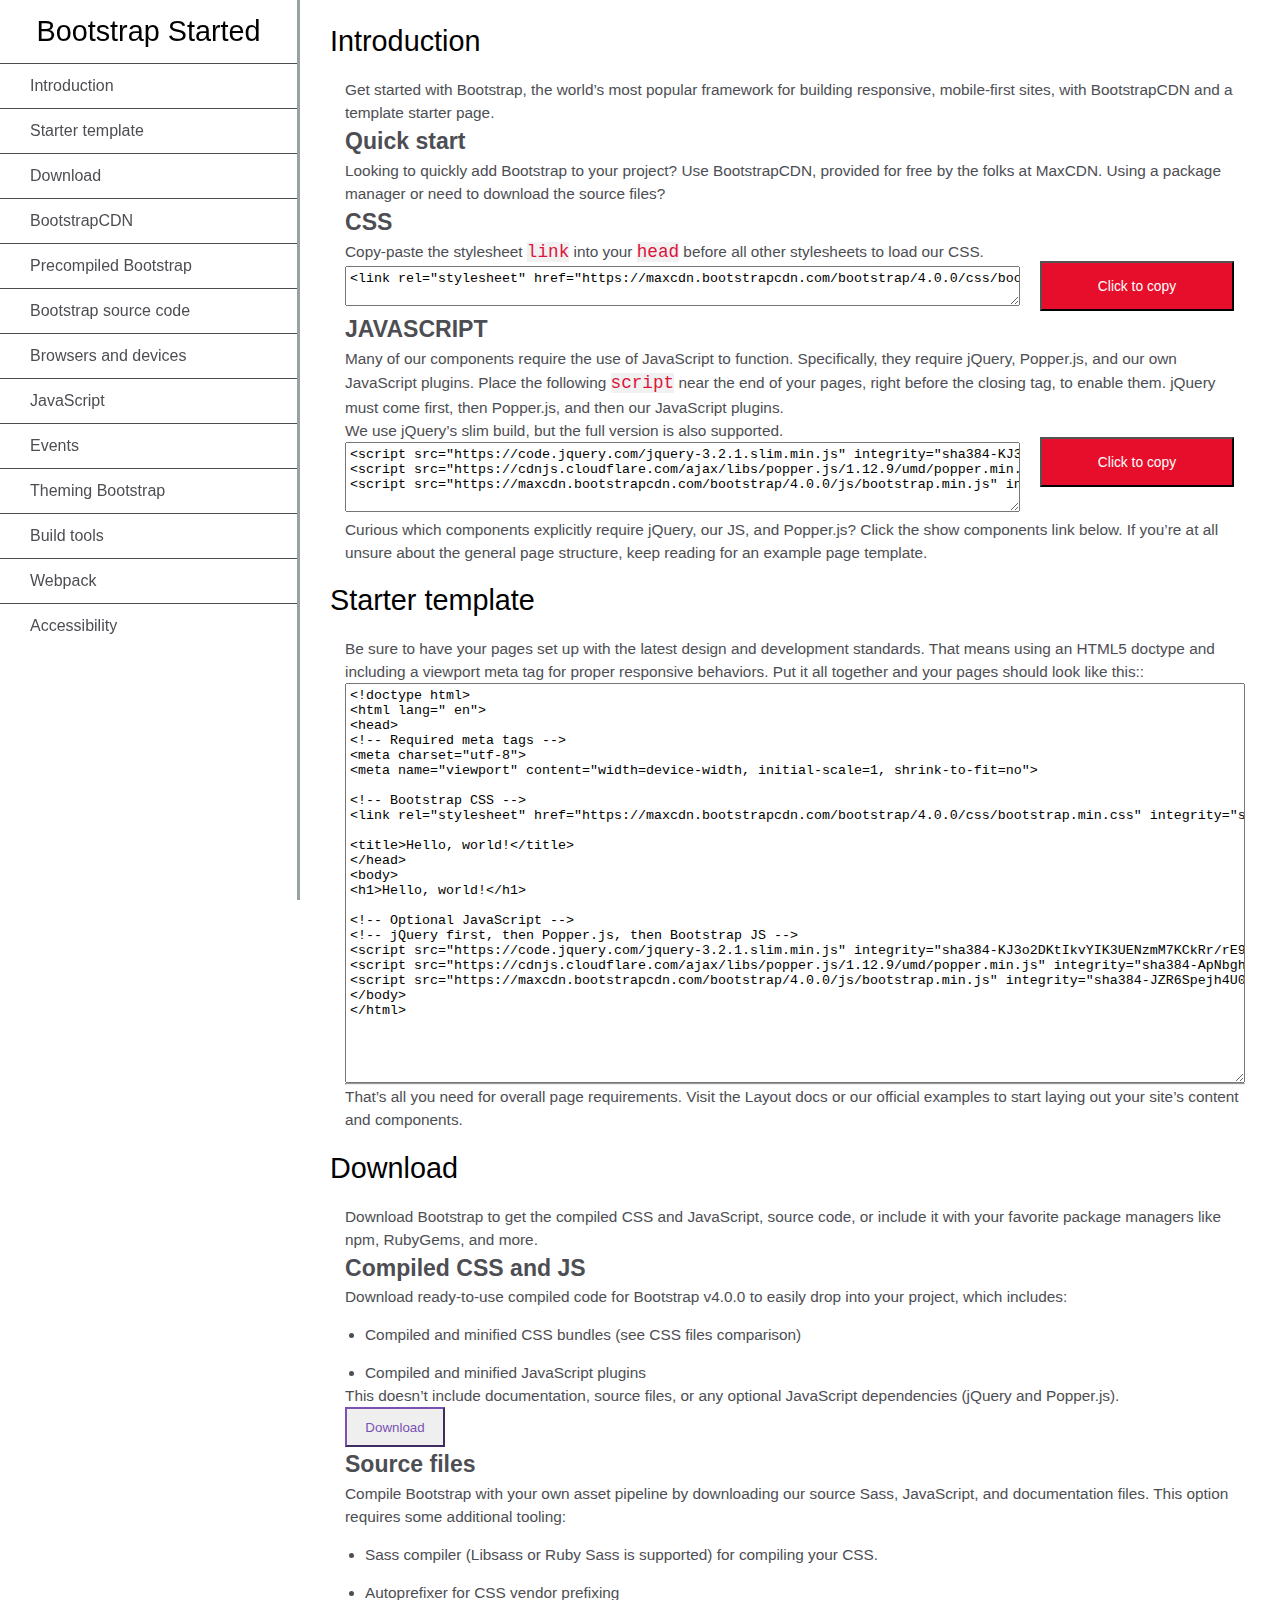
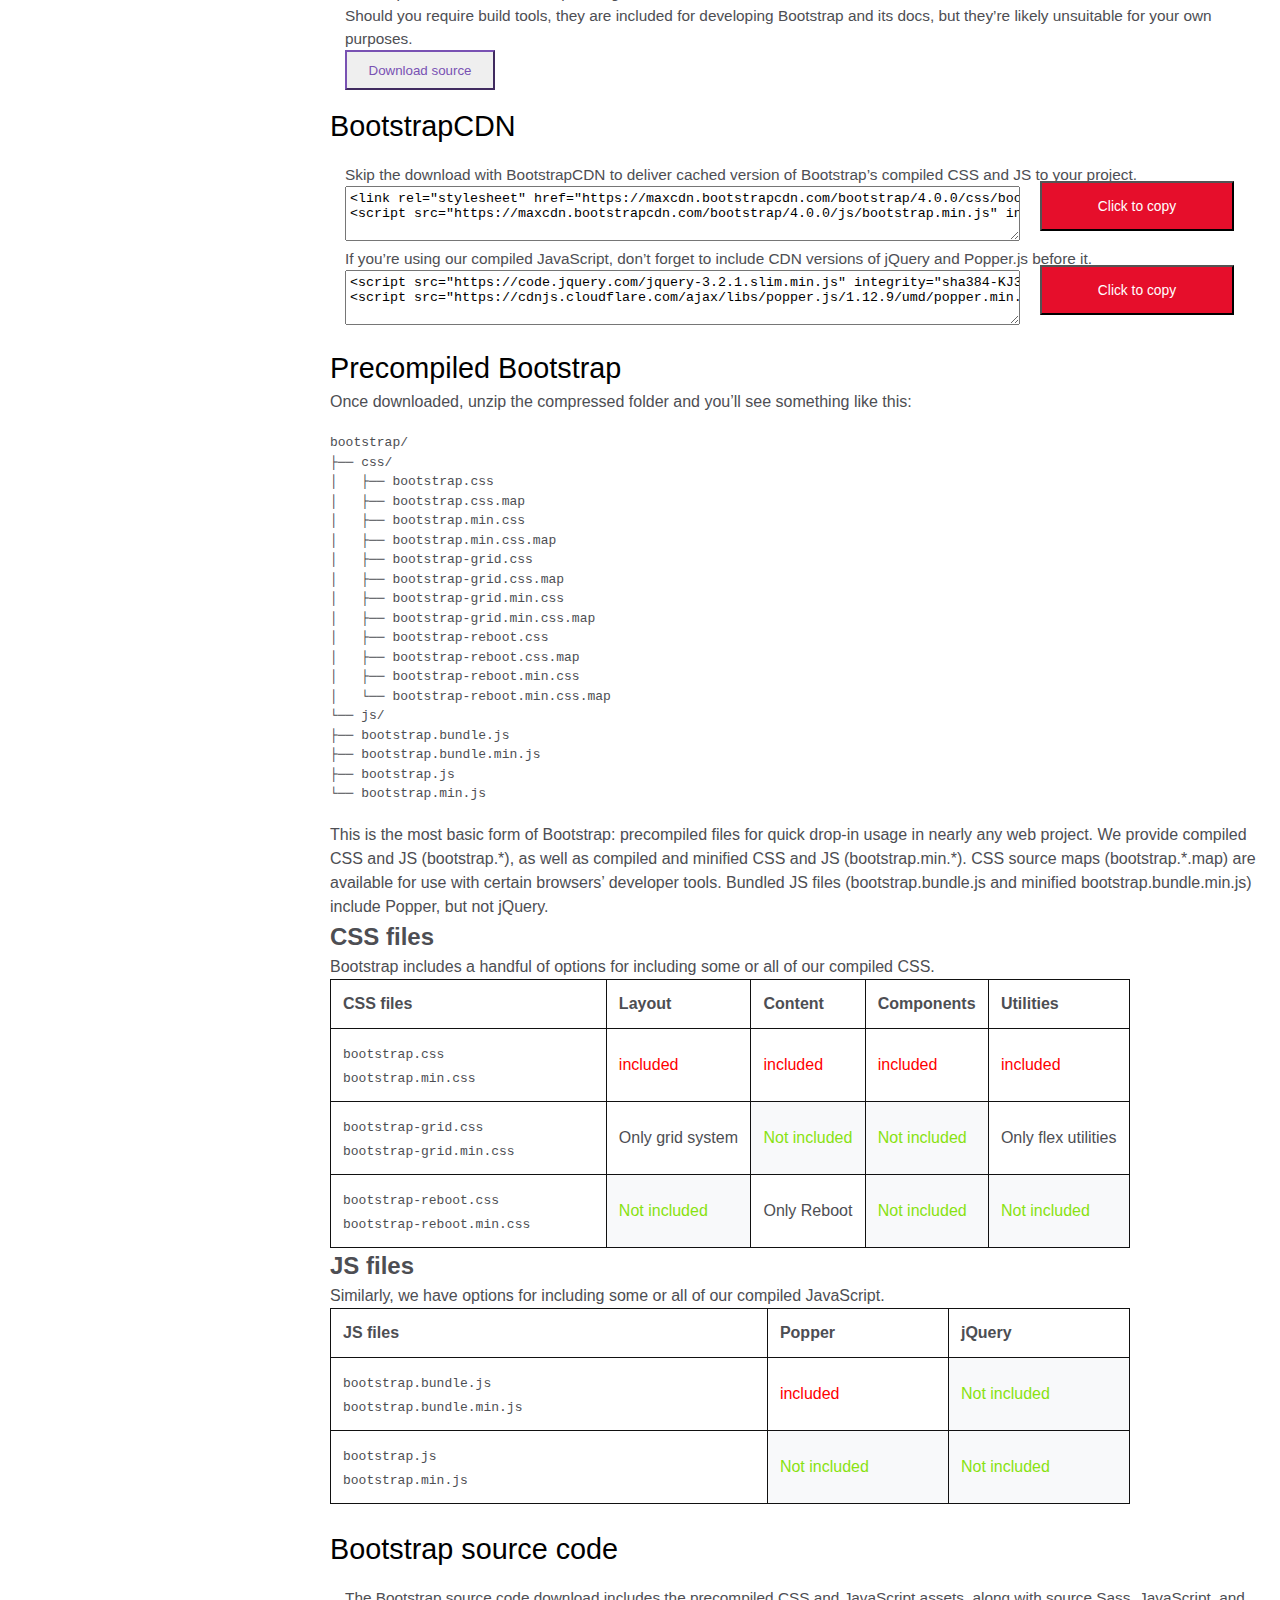
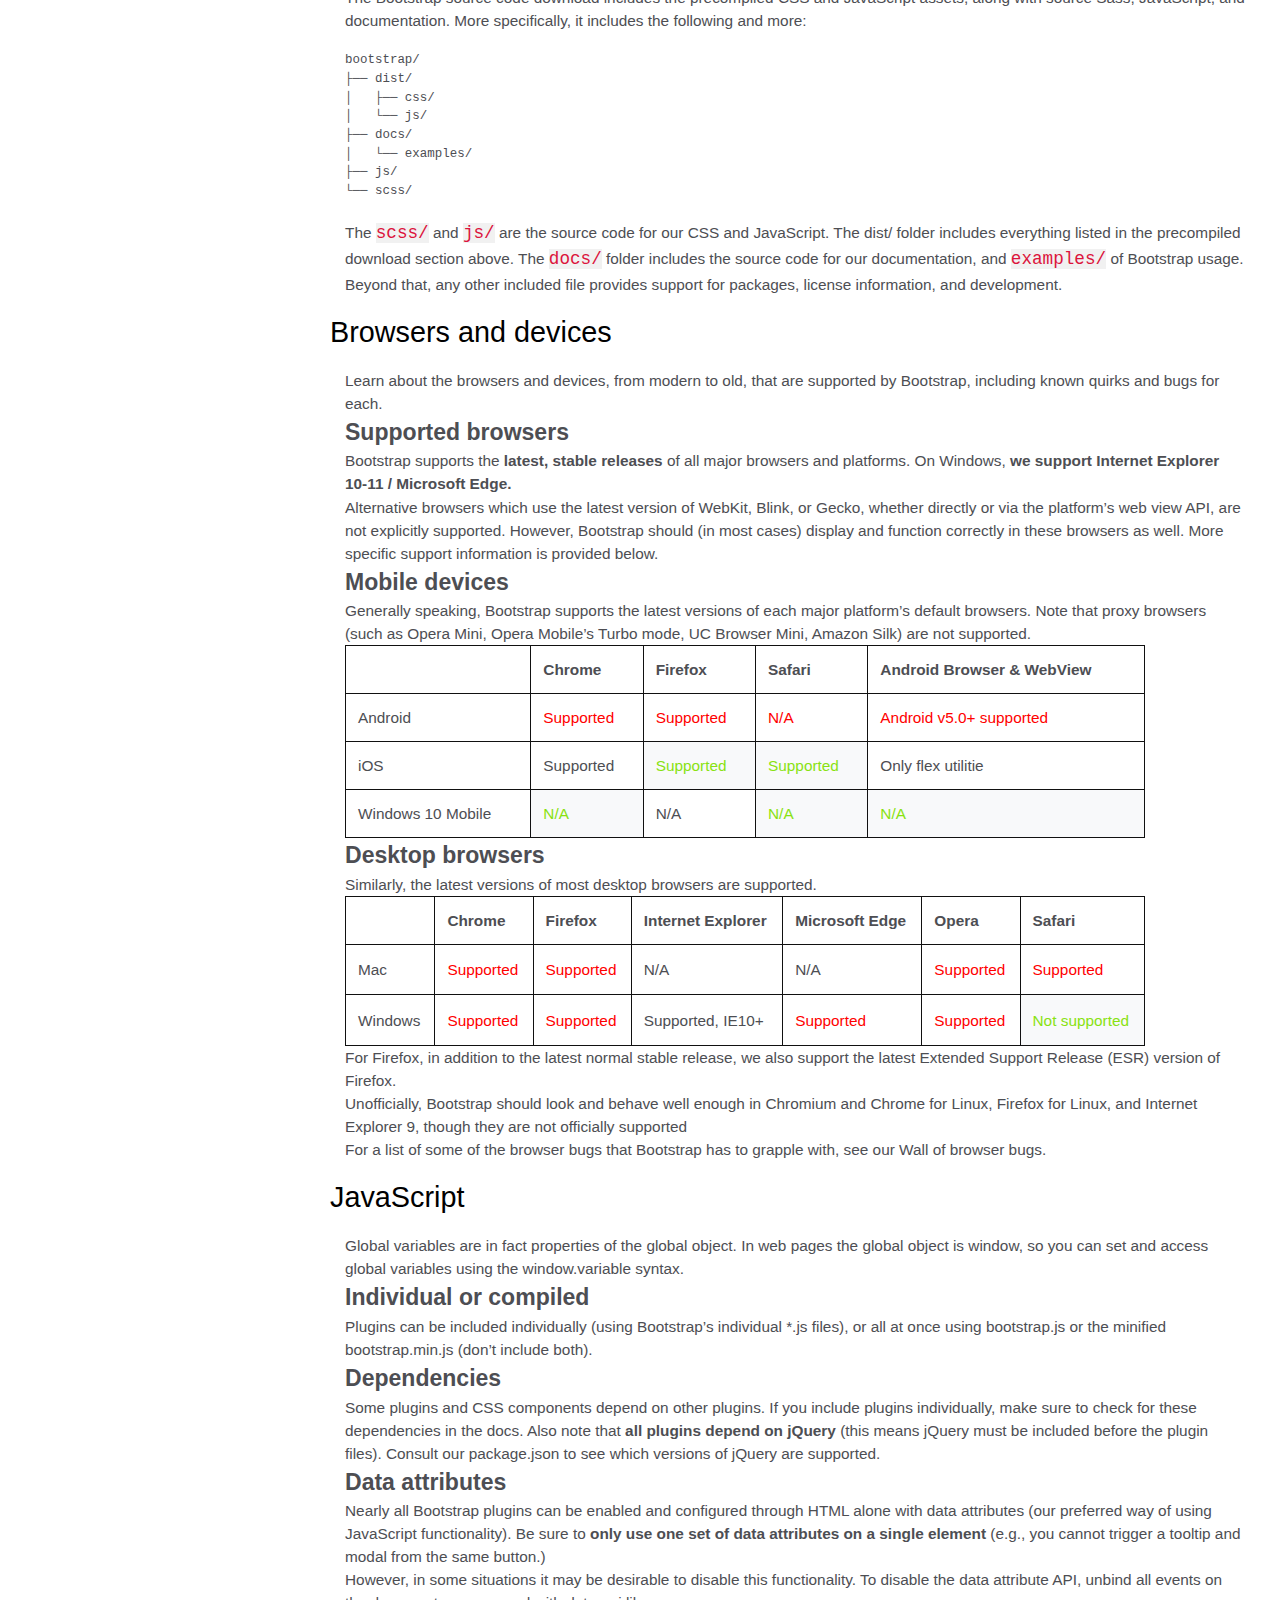
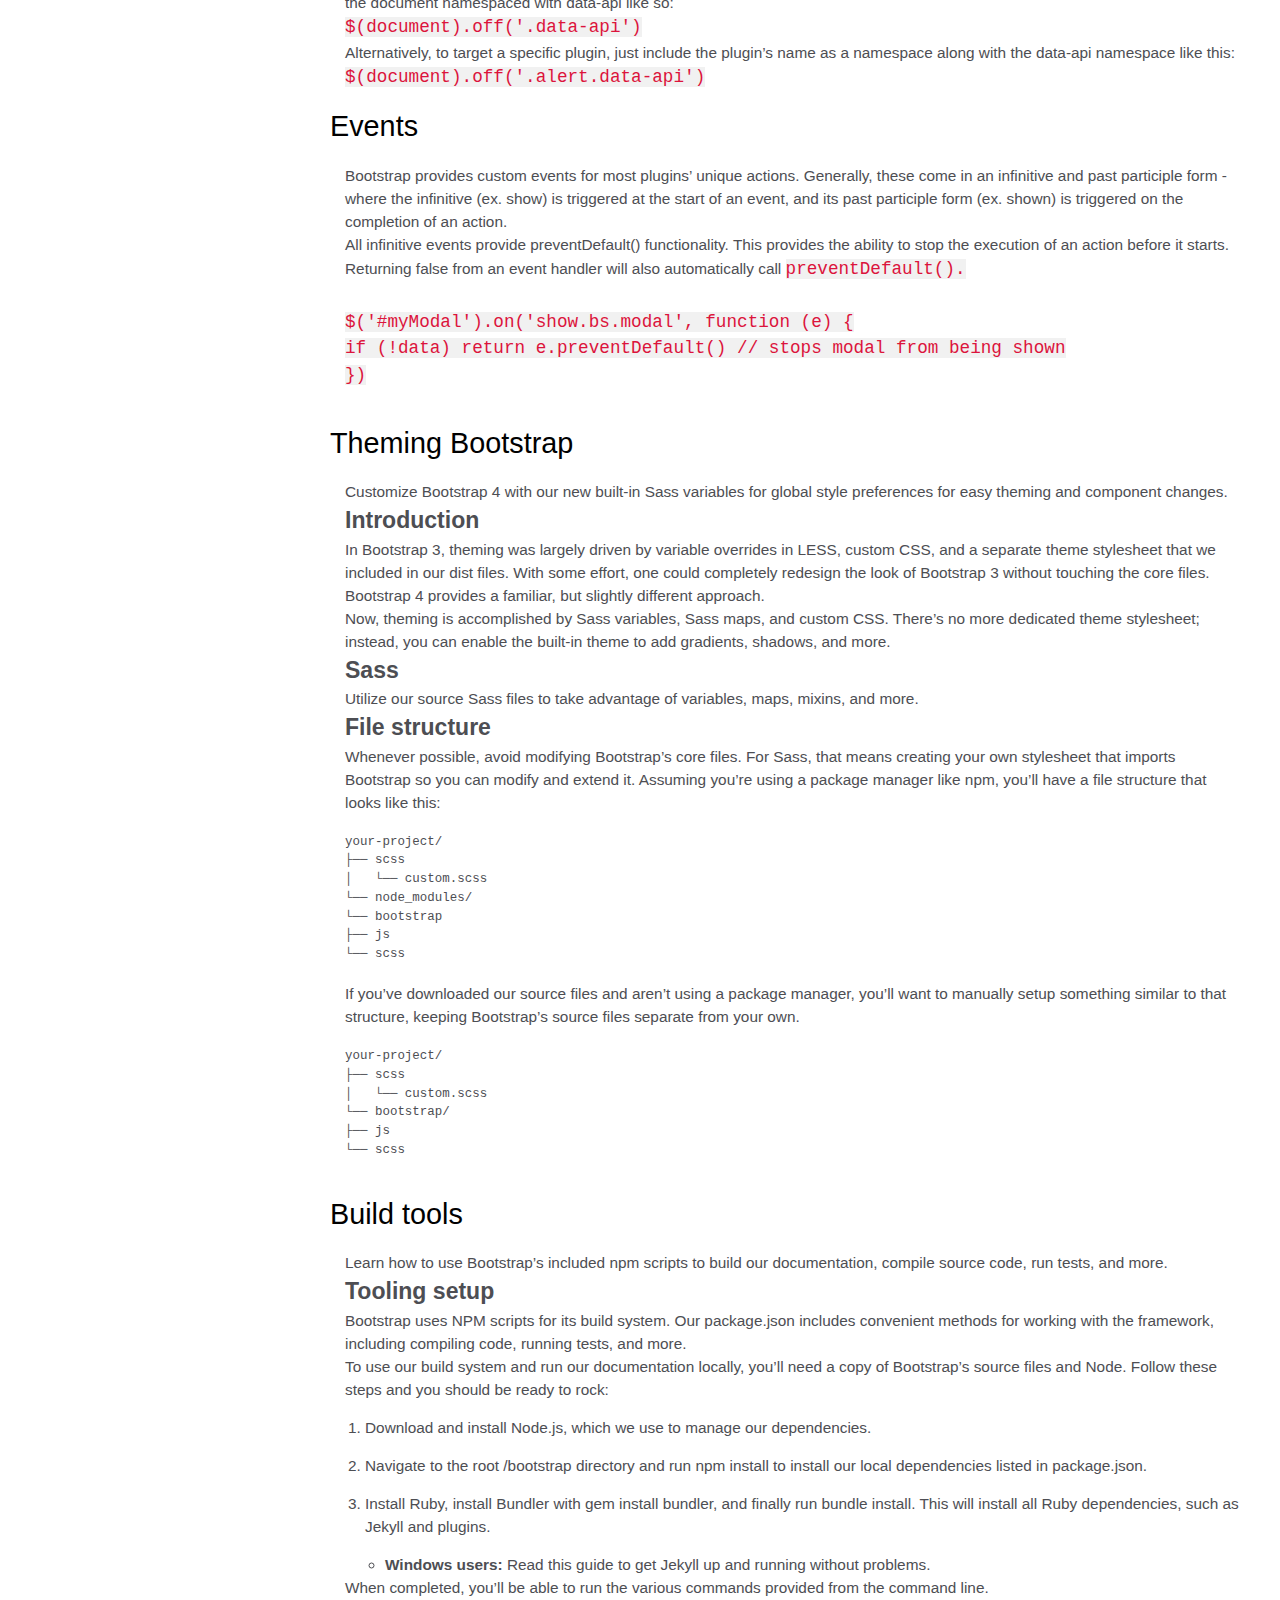
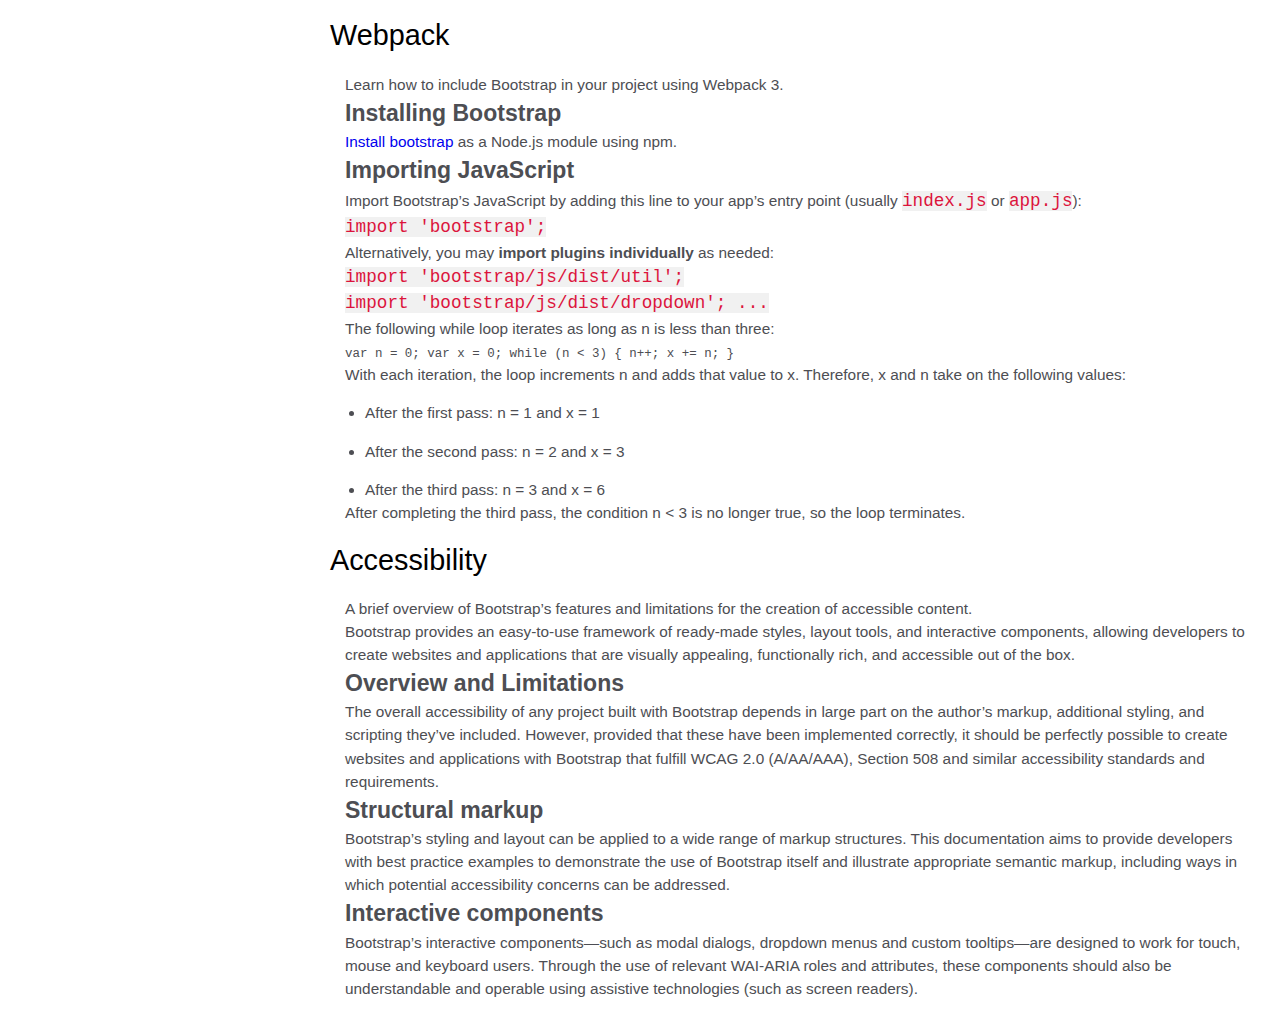
<file: Documentation Page/index.html>
<!DOCTYPE html>
<html lang="en">

<head>
    <meta charset="UTF-8">
    <meta name="viewport" content="width=device-width, initial-scale=1.0">
    <meta name="viewport" content="width=device-width, initial-scale=1.0, maximum-scale=1.0, user-scalable=no" />
    <title>Document</title>
    <link rel="stylesheet" href="style.css">
    <script src="index.js"></script>
</head>

<body>

    <nav id="navbar">
        <header>Bootstrap Started</header>
        <ul>
            <li><a class="nav-link" href="#Introduction">Introduction</a></li>
            <li><a class="nav-link" href="#Starter_template">Starter template</a></li>
            <li><a class="nav-link" href="#download">Download</a></li>
            <li><a class="nav-link" href="#BootstrapCDN">BootstrapCDN</a></li>
            <li><a class="nav-link" href="#Precompiled_Bootstrap">Precompiled Bootstrap</a></li>
            <li><a class="nav-link" href="#Bootstrap_source_code">Bootstrap source code</a></li>
            <li><a class="nav-link" href="#Browsers_and_devices">Browsers and devices</a></li>
            <li><a class="nav-link" href="#JavaScript">JavaScript</a></li>
            <li><a class="nav-link" href="#Events">Events</a></li>
            <li><a class="nav-link" href="#Theming_Bootstrap">Theming Bootstrap</a></li>
            <li><a class="nav-link" href="#Build_tools">Build tools </a></li>
            <li><a class="nav-link" href="#Webpack">Webpack</a></li>
            <li><a class="nav-link" href="#Accessibility">Accessibility</a></li>
        </ul>
    </nav>

    <main id="main-doc">

        <section class="main-section" id="Introduction">
            <header>Introduction</header>
            <article>
                <p>
                    Get started with Bootstrap, the world’s most popular framework for building responsive, mobile-first
                    sites, with BootstrapCDN and a template starter page.
                </p>
                <h2>Quick start</h2>
                <p>
                    Looking to quickly add Bootstrap to your project? Use BootstrapCDN, provided for free by the folks
                    at MaxCDN. Using a package manager or need to download the source files?
                </p>
                <h2>CSS</h2>
                <p>Copy-paste the stylesheet <code class="textcode">link</code> into your <code
                        class="textcode">head</code> before all other stylesheets to load our CSS.
                </p>
                <textarea spellcheck="false" readonly id="select-this0">
<link rel="stylesheet" href="https://maxcdn.bootstrapcdn.com/bootstrap/4.0.0/css/bootstrap.min.css" integrity="sha384-Gn5384xqQ1aoWXA+058RXPxPg6fy4IWvTNh0E263XmFcJlSAwiGgFAW/dAiS6JXm" crossorigin="anonymous"></textarea>
                <button class="button" onclick="myFunction0()">Click to copy</button>

                <h2>JAVASCRIPT</h2>
                <P>
                    Many of our components require the use of JavaScript to function. Specifically,
                    they require jQuery, Popper.js, and our own JavaScript plugins. Place the following <code
                        class="textcode">script</code> near the end of your pages, right before the closing
</body> tag, to enable them. jQuery must come first, then Popper.js, and then our JavaScript plugins.
</P>
<p>We use jQuery’s slim build, but the full version is also supported.</p>
<textarea spellcheck="false" id="select-this2" cols="2" rows="4">
<script src="https://code.jquery.com/jquery-3.2.1.slim.min.js" integrity="sha384-KJ3o2DKtIkvYIK3UENzmM7KCkRr/rE9/Qpg6aAZGJwFDMVNA/GpGFF93hXpG5KkN" crossorigin="anonymous"></script>
<script src="https://cdnjs.cloudflare.com/ajax/libs/popper.js/1.12.9/umd/popper.min.js" integrity="sha384-ApNbgh9B+Y1QKtv3Rn7W3mgPxhU9K/ScQsAP7hUibX39j7fakFPskvXusvfa0b4Q" crossorigin="anonymous"></script>
<script src="https://maxcdn.bootstrapcdn.com/bootstrap/4.0.0/js/bootstrap.min.js" integrity="sha384-JZR6Spejh4U02d8jOt6vLEHfe/JQGiRRSQQxSfFWpi1MquVdAyjUar5+76PVCmYl" crossorigin="anonymous"></script>
</textarea>
<button class="button" onclick="myFunction()">Click to copy</button>
<p>Curious which components explicitly require jQuery, our JS, and Popper.js? Click the show components link below. If
    you’re at all unsure about the general page structure, keep reading for an example page template.</p>
</article>
</section>

<section class="main-section" id="Starter_template">
    <header>Starter template</header>
    <article>
        <p>Be sure to have your pages set up with the latest design and development standards. That means using an HTML5
            doctype and including a viewport meta tag for proper responsive behaviors. Put it all together and your
            pages should look like this::</p>
        <textarea class="startertemplate" spellcheck="false" id="select-this3" cols="2" rows="4"">
<!doctype html>
<html lang=" en">
<head>
<!-- Required meta tags -->
<meta charset="utf-8">
<meta name="viewport" content="width=device-width, initial-scale=1, shrink-to-fit=no">

<!-- Bootstrap CSS -->
<link rel="stylesheet" href="https://maxcdn.bootstrapcdn.com/bootstrap/4.0.0/css/bootstrap.min.css" integrity="sha384-Gn5384xqQ1aoWXA+058RXPxPg6fy4IWvTNh0E263XmFcJlSAwiGgFAW/dAiS6JXm" crossorigin="anonymous">

<title>Hello, world!</title>
</head>
<body>
<h1>Hello, world!</h1>

<!-- Optional JavaScript -->
<!-- jQuery first, then Popper.js, then Bootstrap JS -->
<script src="https://code.jquery.com/jquery-3.2.1.slim.min.js" integrity="sha384-KJ3o2DKtIkvYIK3UENzmM7KCkRr/rE9/Qpg6aAZGJwFDMVNA/GpGFF93hXpG5KkN" crossorigin="anonymous"></script>
<script src="https://cdnjs.cloudflare.com/ajax/libs/popper.js/1.12.9/umd/popper.min.js" integrity="sha384-ApNbgh9B+Y1QKtv3Rn7W3mgPxhU9K/ScQsAP7hUibX39j7fakFPskvXusvfa0b4Q" crossorigin="anonymous"></script>
<script src="https://maxcdn.bootstrapcdn.com/bootstrap/4.0.0/js/bootstrap.min.js" integrity="sha384-JZR6Spejh4U02d8jOt6vLEHfe/JQGiRRSQQxSfFWpi1MquVdAyjUar5+76PVCmYl" crossorigin="anonymous"></script>
</body>
</html>
</textarea>
        <hr>
        <p>That’s all you need for overall page requirements. Visit the Layout docs or our official examples to start
            laying out your site’s content and components.</p>
    </article>
</section>

<section class="main-section" id="download">
    <header>Download</header>
    <article>
        <p>
            Download Bootstrap to get the compiled CSS and JavaScript, source code, or include it with your favorite
            package managers like npm, RubyGems, and more.
        </p>
        <h2>Compiled CSS and JS</h2>
        <p>
            Download ready-to-use compiled code for Bootstrap v4.0.0 to easily drop into your project, which includes:
        </p>
        <ul>
            <li>Compiled and minified CSS bundles (see CSS files comparison)</li>
            <li>Compiled and minified JavaScript plugins</li>
        </ul>
        <p>This doesn’t include documentation, source files, or any optional JavaScript dependencies (jQuery and
            Popper.js).</p>
        <button class="downloadbtn">Download</button>

        <h2>Source files</h2>
        <p>
            Compile Bootstrap with your own asset pipeline by downloading our source Sass, JavaScript, and documentation
            files. This option requires some additional tooling:
        </p>
        <ul>
            <li>Sass compiler (Libsass or Ruby Sass is supported) for compiling your CSS.</li>
            <li>Autoprefixer for CSS vendor prefixing</li>
        </ul>
        <p>Should you require build tools, they are included for developing Bootstrap and its docs, but they’re likely
            unsuitable for your own purposes.</p>
        <button class="downloadbtn" style="width: 150px;">Download source</button>
    </article>
</section>

<section class="main-section" id="BootstrapCDN">
    <header>BootstrapCDN</header>
    <article>
        <p>Skip the download with BootstrapCDN to deliver cached version of Bootstrap’s compiled CSS and JS to your
            project.</p>
        <textarea spellcheck="false" id="select-this4" cols="3" rows="3">
<link rel="stylesheet" href="https://maxcdn.bootstrapcdn.com/bootstrap/4.0.0/css/bootstrap.min.css" integrity="sha384-Gn5384xqQ1aoWXA+058RXPxPg6fy4IWvTNh0E263XmFcJlSAwiGgFAW/dAiS6JXm" crossorigin="anonymous">
<script src="https://maxcdn.bootstrapcdn.com/bootstrap/4.0.0/js/bootstrap.min.js" integrity="sha384-JZR6Spejh4U02d8jOt6vLEHfe/JQGiRRSQQxSfFWpi1MquVdAyjUar5+76PVCmYl" crossorigin="anonymous"></script>      
</textarea>
        <button class="button" onclick="myFunction4()">Click to copy</button>

        <p>If you’re using our compiled JavaScript, don’t forget to include CDN versions of jQuery and Popper.js before
            it.</p>
        <textarea spellcheck="false" id="select-this5" cols="3" rows="3">
<script src="https://code.jquery.com/jquery-3.2.1.slim.min.js" integrity="sha384-KJ3o2DKtIkvYIK3UENzmM7KCkRr/rE9/Qpg6aAZGJwFDMVNA/GpGFF93hXpG5KkN" crossorigin="anonymous"></script>
<script src="https://cdnjs.cloudflare.com/ajax/libs/popper.js/1.12.9/umd/popper.min.js" integrity="sha384-ApNbgh9B+Y1QKtv3Rn7W3mgPxhU9K/ScQsAP7hUibX39j7fakFPskvXusvfa0b4Q" crossorigin="anonymous"></script>
</textarea>
        <button class="button" onclick="myFunction5()">Click to copy</button>
    </article>
</section>

<section class="main-section" id="Precompiled_Bootstrap">
    <header>Precompiled Bootstrap</header>
    <p>Once downloaded, unzip the compressed folder and you’ll see something like this:</p>
    <pre>
<code>
bootstrap/
├── css/
│   ├── bootstrap.css
│   ├── bootstrap.css.map
│   ├── bootstrap.min.css
│   ├── bootstrap.min.css.map
│   ├── bootstrap-grid.css
│   ├── bootstrap-grid.css.map
│   ├── bootstrap-grid.min.css
│   ├── bootstrap-grid.min.css.map
│   ├── bootstrap-reboot.css
│   ├── bootstrap-reboot.css.map
│   ├── bootstrap-reboot.min.css
│   └── bootstrap-reboot.min.css.map
└── js/
├── bootstrap.bundle.js
├── bootstrap.bundle.min.js
├── bootstrap.js
└── bootstrap.min.js
</code>
</pre>
    <p>This is the most basic form of Bootstrap: precompiled files for quick drop-in usage in nearly any web project. We
        provide compiled CSS and JS (bootstrap.*), as well as compiled and minified CSS and JS (bootstrap.min.*). CSS
        source maps (bootstrap.*.map) are available for use with certain browsers’ developer tools. Bundled JS files
        (bootstrap.bundle.js and minified bootstrap.bundle.min.js) include Popper, but not jQuery.</p>

    <h2>CSS files</h2>
    <p>Bootstrap includes a handful of options for including some or all of our compiled CSS.</p>
    <div class="tablediv">
        <table>
            <thead>
                <tr>
                    <th>CSS files</th>
                    <th>Layout</th>
                    <th>Content</th>
                    <th>Components</th>
                    <th>Utilities</th>
                </tr>
            </thead>
            <tbody>
                <tr>
                    <td>
                        <div><code>bootstrap.css</code></div>
                        <div><code>bootstrap.min.css</code></div>
                    </td>
                    <td class="included">included</td>
                    <td class="included">included</td>
                    <td class="included">included</td>
                    <td class="included">included</td>
                </tr>
                <tr>
                    <td>
                        <div><code>bootstrap-grid.css</code></div>
                        <div><code>bootstrap-grid.min.css</code></div>
                    </td>
                    <td>Only grid system</td>
                    <td class="notincluded">Not included</td>
                    <td class="notincluded">Not included</td>
                    <td>Only flex utilities</td>
                </tr>
                <tr>
                    <td>
                        <div><code>bootstrap-reboot.css</code></div>
                        <div><code>bootstrap-reboot.min.css</code></div>
                    </td>
                    <td class="notincluded">Not included</td>
                    <td>Only Reboot</td>
                    <td class="notincluded">Not included</td>
                    <td class="notincluded">Not included</td>
                </tr>
            </tbody>
        </table>
    </div>
    <h2>JS files</h2>
    <p>Similarly, we have options for including some or all of our compiled JavaScript.</p>
    <div class="tablediv">
        <table>
            <thead>
                <tr>
                    <th>JS files</th>
                    <th>Popper</th>
                    <th>jQuery</th>
                </tr>
            </thead>
            <tbody>
                <tr>
                    <td>
                        <div><code>bootstrap.bundle.js</code></div>
                        <div><code>bootstrap.bundle.min.js</code></div>
                    </td>
                    <td class="included">included</td>
                    <td class="notincluded">Not included</td>
                </tr>
                <tr>
                    <td>
                        <div><code>bootstrap.js</code></div>
                        <div><code>bootstrap.min.js</code></div>
                    </td>
                    <td class="notincluded">Not included</td>
                    <td class="notincluded">Not included</td>
                </tr>
            </tbody>
        </table>
    </div>
</section>
<br>

<section class="main-section" id="Bootstrap_source_code">
    <header>Bootstrap source code</header>
    <article>
        <p>
            The Bootstrap source code download includes the precompiled CSS and JavaScript assets, along with source
            Sass, JavaScript, and documentation. More specifically, it includes the following and more:
        </p>
        <pre>
<code>
bootstrap/
├── dist/
│   ├── css/
│   └── js/
├── docs/
│   └── examples/
├── js/
└── scss/
</code>
</pre>

        <p>
            The <code class="textcode">scss/</code> and <code class="textcode">js/</code> are the source code for our
            CSS and JavaScript. The dist/ folder
            includes everything
            listed in the precompiled download section above. The <code class="textcode">docs/</code> folder includes
            the source code for our
            documentation, and <code class="textcode">examples/</code> of Bootstrap usage. Beyond that, any other
            included file provides support for
            packages, license information, and development.
        </p>
    </article>
</section>

<section class="main-section" id="Browsers_and_devices">
    <header>Browsers and devices</header>
    <article>
        <p>
            Learn about the browsers and devices, from modern to old, that are supported by Bootstrap, including known
            quirks and bugs for each.
        </p>
        <h2>Supported browsers </h2>
        <p>
            Bootstrap supports the <b>latest, stable releases</b> of all major browsers and platforms. On Windows, <b>we
                support
                Internet Explorer 10-11 / Microsoft Edge.</b>
        </p>
        <p>
            Alternative browsers which use the latest version of WebKit, Blink, or Gecko, whether directly or via the
            platform’s web view API, are not explicitly supported. However, Bootstrap should (in most cases) display and
            function correctly in these browsers as well. More specific support information is provided below.
        </p>

        <h2>Mobile devices</h2>
        <p>Generally speaking, Bootstrap supports the latest versions of each major platform’s default browsers. Note
            that proxy browsers (such as Opera Mini, Opera Mobile’s Turbo mode, UC Browser Mini, Amazon Silk) are not
            supported.</p>
        <div class="tablediv">
            <table>
                <thead>
                    <tr>
                        <th></th>
                        <th>Chrome</th>
                        <th>Firefox</th>
                        <th>Safari </th>
                        <th>Android Browser & WebView </th>
                    </tr>
                </thead>
                <tbody>
                    <tr>
                        <td>
                            Android
                        </td>
                        <td class="included">Supported </td>
                        <td class="included">Supported </td>
                        <td class="included">N/A </td>
                        <td class="included">Android v5.0+ supported </td>
                    </tr>
                    <tr>
                        <td>
                            iOS
                        </td>
                        <td>Supported </td>
                        <td class="notincluded">Supported</td>
                        <td class="notincluded">Supported</td>
                        <td>Only flex utilitie</td>
                    </tr>
                    <tr>
                        <td>
                            Windows 10 Mobile
                        </td>
                        <td class="notincluded">N/A </td>
                        <td>N/A </td>
                        <td class="notincluded">N/A </td>
                        <td class="notincluded">N/A </td>
                    </tr>
                </tbody>
            </table>
        </div>
        <h2>Desktop browsers</h2>
        <p>Similarly, the latest versions of most desktop browsers are supported. </p>
        <div class="tablediv">
            <table>
                <thead>
                    <tr>
                        <th></th>
                        <th>Chrome </th>
                        <th>Firefox</th>
                        <th>Internet Explorer </th>
                        <th>Microsoft Edge </th>
                        <th>Opera </th>
                        <th>Safari</th>
                    </tr>
                </thead>
                <tbody>
                    <tr>
                        <td> Mac</td>
                        <td class="included">Supported </td>
                        <td class="included">Supported </td>
                        <td>N/A </td>
                        <td>N/A </td>
                        <td class="included">Supported </td>
                        <td class="included">Supported </td>

                    </tr>
                    <tr>
                        <td>Windows</td>
                        <td class="included">Supported </td>
                        <td class="included">Supported </td>
                        <td>Supported, IE10+ </td>
                        <td class="included">Supported </td>
                        <td class="included">Supported </td>
                        <td class="notincluded">Not supported </td>
                    </tr>
                </tbody>
            </table>
        </div>
        <p>For Firefox, in addition to the latest normal stable release, we also support the latest Extended Support
            Release (ESR) version of Firefox.</p>
        <p>Unofficially, Bootstrap should look and behave well enough in Chromium and Chrome for Linux, Firefox for
            Linux, and Internet Explorer 9, though they are not officially supported</p>
        <P>For a list of some of the browser bugs that Bootstrap has to grapple with, see our Wall of browser bugs.</P>
    </article>
</section>

<section class="main-section" id="JavaScript">
    <header>JavaScript</header>
    <article>
        <p>
            Global variables are in fact properties of the global object. In web
            pages the global object is window, so you can set and access global
            variables using the window.variable syntax.
        </p>

        <h2>Individual or compiled </h2>
        <p>
            Plugins can be included individually (using Bootstrap’s individual *.js files), or all at once using
            bootstrap.js or the minified bootstrap.min.js (don’t include both).
        </p>
        <h2>Dependencies</h2>
        <p>Some plugins and CSS components depend on other plugins. If you include plugins individually, make sure
            to check for these dependencies in the docs. Also note that <b>all plugins depend on jQuery</b> (this means
            jQuery must be included before the plugin files). Consult our package.json to see which versions of
            jQuery are supported.

        </p>
        <h2>Data attributes </h2>
        <p>Nearly all Bootstrap plugins can be enabled and configured through HTML alone with data attributes (our
            preferred way of using JavaScript functionality). Be sure to <b>only use one set of data attributes on a
                single
                element</b> (e.g., you cannot trigger a tooltip and modal from the same button.)</p>
        <p>However, in some situations it may be desirable to disable this functionality. To disable the data attribute
            API, unbind all events on the document namespaced with data-api like so:</p>
        <pre>
<code class="textcode">$(document).off('.data-api')</code>
</pre>
        <p>Alternatively, to target a specific plugin, just include the plugin’s name as a namespace along with the
            data-api namespace like this:</p>
        <pre>
<code class="textcode">$(document).off('.alert.data-api')</code>
</pre>
    </article>
</section>

<section class="main-section" id="Events">
    <header>Events</header>
    <article>
        <p>
            Bootstrap provides custom events for most plugins’ unique actions. Generally, these come in an infinitive
            and past participle form - where the infinitive (ex. show) is triggered at the start of an event, and its
            past participle form (ex. shown) is triggered on the completion of an action.
        </p>
        <p>All infinitive events provide preventDefault() functionality. This provides the ability to stop the execution
            of an action before it starts. Returning false from an event handler will also automatically call
            <code class="textcode">preventDefault().</code>
        </p>
        <pre>
<code class="textcode">
$('#myModal').on('show.bs.modal', function (e) {
if (!data) return e.preventDefault() // stops modal from being shown
})
</code>
</pre>
    </article>
</section>

<section class="main-section" id="Theming_Bootstrap">
    <header>Theming Bootstrap </header>
    <article>
        <p>Customize Bootstrap 4 with our new built-in Sass variables for global style preferences for easy theming and
            component changes.
        </p>

        <h2>Introduction</h2>
        <p>In Bootstrap 3, theming was largely driven by variable overrides in LESS, custom CSS, and a separate theme
            stylesheet that we included in our dist files. With some effort, one could completely redesign the look of
            Bootstrap 3 without touching the core files. Bootstrap 4 provides a familiar, but slightly different
            approach.</p>
        <p>Now, theming is accomplished by Sass variables, Sass maps, and custom CSS. There’s no more dedicated theme
            stylesheet; instead, you can enable the built-in theme to add gradients, shadows, and more.</p>

        <h2>Sass </h2>
        <p>Utilize our source Sass files to take advantage of variables, maps, mixins, and more. </p>

        <h2>File structure </h2>
        <p>Whenever possible, avoid modifying Bootstrap’s core files. For Sass, that means creating your own stylesheet
            that imports Bootstrap so you can modify and extend it. Assuming you’re using a package manager like npm,
            you’ll have a file structure that looks like this: </p>
        <pre>
<code>
your-project/
├── scss
│   └── custom.scss
└── node_modules/
└── bootstrap
├── js
└── scss
</code>
</pre>

        <p>If you’ve downloaded our source files and aren’t using a package manager, you’ll want to manually setup
            something similar to that structure, keeping Bootstrap’s source files separate from your own.</p>

        <pre>
<code>
your-project/
├── scss
│   └── custom.scss
└── bootstrap/
├── js
└── scss
</code>
</pre>
    </article>
</section>

<section class="main-section" id="Build_tools">
    <header>Build tools </header>
    <article>
        <p>Learn how to use Bootstrap’s included npm scripts to build our documentation, compile source code, run tests,
            and more. </p>

        <h2>Tooling setup </h2>
        <p>Bootstrap uses NPM scripts for its build system. Our package.json includes convenient methods for working
            with the framework, including compiling code, running tests, and more. </p>
        <p>
            To use our build system and run our documentation locally, you’ll need a copy of Bootstrap’s source files
            and Node. Follow these steps and you should be ready to rock:
        </p>

        <ol>
            <li>Download and install Node.js, which we use to manage our dependencies.</li>
            <li>Navigate to the root /bootstrap directory and run npm install to install our local dependencies listed
                in package.json.</li>
            <li>Install Ruby, install Bundler with gem install bundler, and finally run bundle install. This will
                install all Ruby dependencies, such as Jekyll and plugins.
                <ul>
                    <li><b>Windows users:</b> Read this guide to get Jekyll up and running without problems.</li>
                </ul>
        </ol>
        <p>When completed, you’ll be able to run the various commands provided from the command line.</p>
    </article>
</section>

<section class="main-section" id="Webpack">
    <header>Webpack </header>
    <article>
        <p>Learn how to include Bootstrap in your project using Webpack 3. </p>

        <h2>Installing Bootstrap</h2>
        <p><a href="#">Install bootstrap</a> as a Node.js module using npm. </p>

        <h2>Importing JavaScript </h2>
        <p>
            Import Bootstrap’s JavaScript by adding this line to your app’s entry point (usually <code
                class="textcode">index.js</code> or <code class="textcode">app.js</code>):
        </p>
        <code class="textcode">import 'bootstrap';        </code>
        <p>Alternatively, you may <b>import plugins individually</b> as needed:</p>
        <code class="textcode">
import 'bootstrap/js/dist/util'; <br>
import 'bootstrap/js/dist/dropdown';
...
</code>

        <p>The following while loop iterates as long as n is less than three:</p>

        <code>var n = 0; var x = 0; while (n &lt; 3) { n++; x += n; }</code>
        <p>
            With each iteration, the loop increments n and adds that value to x.
            Therefore, x and n take on the following values:
        </p>

        <ul>
            <li>After the first pass: n = 1 and x = 1</li>
            <li>After the second pass: n = 2 and x = 3</li>
            <li>After the third pass: n = 3 and x = 6</li>
        </ul>
        <p>
            After completing the third pass, the condition n &lt; 3 is no longer
            true, so the loop terminates.
        </p>
    </article>
</section>

<section class="main-section" id="Accessibility">
    <header>Accessibility </header>
    <article>
        <p>A brief overview of Bootstrap’s features and limitations for the creation of accessible content. </p>
        <p>Bootstrap provides an easy-to-use framework of ready-made styles, layout tools, and interactive components,
            allowing developers to create websites and applications that are visually appealing, functionally rich, and
            accessible out of the box. </p>

        <h2>Overview and Limitations</h2>
        <p>The overall accessibility of any project built with Bootstrap depends in large part on the author’s markup,
            additional styling, and scripting they’ve included. However, provided that these have been implemented
            correctly, it should be perfectly possible to create websites and applications with Bootstrap that fulfill
            WCAG 2.0 (A/AA/AAA), Section 508 and similar accessibility standards and requirements. </p>

        <h2>Structural markup</h2>
        <p>Bootstrap’s styling and layout can be applied to a wide range of markup structures. This documentation aims
            to provide developers with best practice examples to demonstrate the use of Bootstrap itself and illustrate
            appropriate semantic markup, including ways in which potential accessibility concerns can be addressed. </p>

        <h2>Interactive components </h2>
        <p>Bootstrap’s interactive components—such as modal dialogs, dropdown menus and custom tooltips—are designed to
            work for touch, mouse and keyboard users. Through the use of relevant WAI-ARIA roles and attributes, these
            components should also be understandable and operable using assistive technologies (such as screen readers).
        </p>

    </article>
</section>

</main>
<script src="https://cdn.freecodecamp.org/testable-projects-fcc/v1/bundle.js"></script>


</body>

</html>
</file>
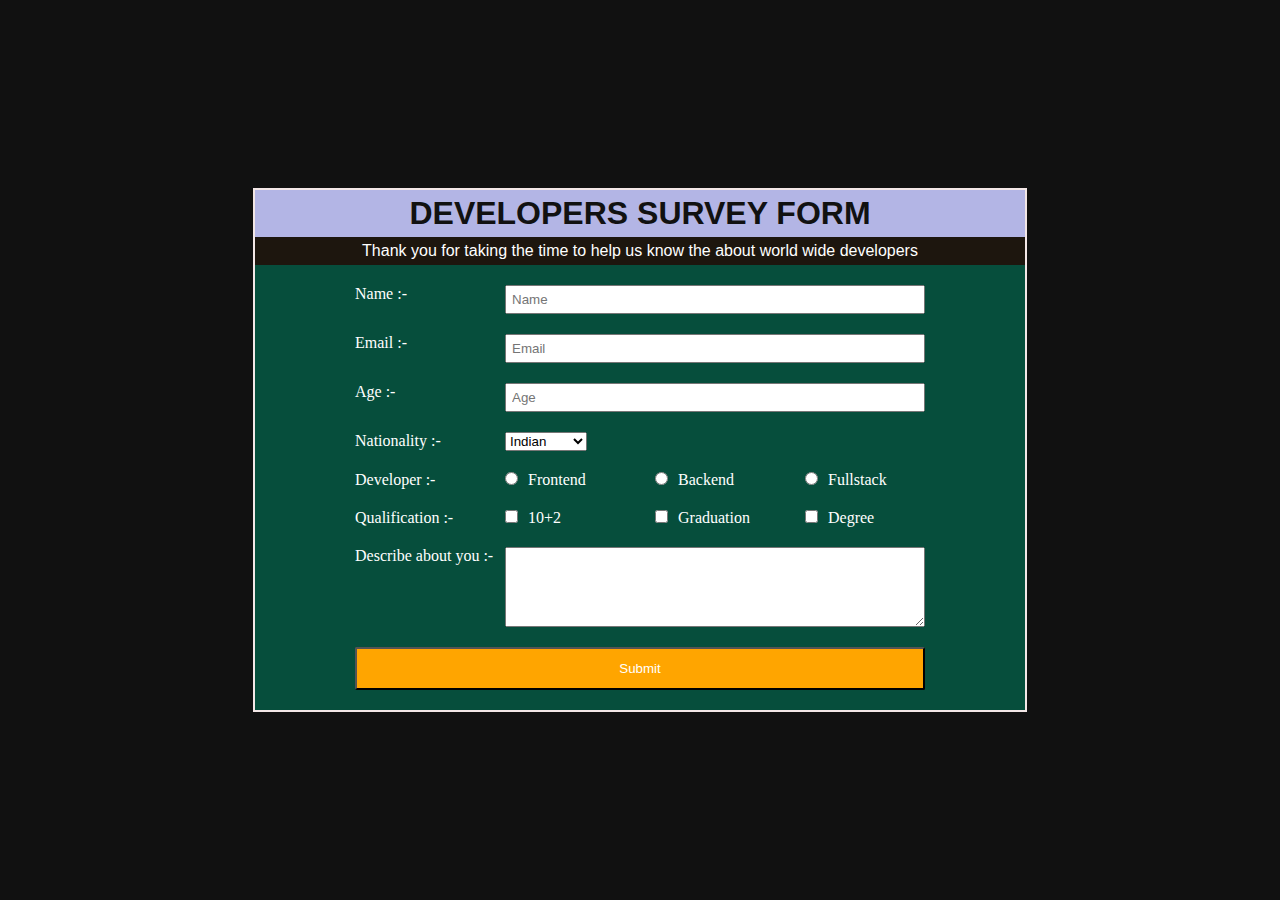
<file: Survey form/index.html>
<!DOCTYPE html>
<html lang="en">

<head>
    <meta charset="UTF-8">
    <meta name="viewport" content="width=device-width, initial-scale=1.0">
    <title>Document</title>
    <style>
        * {
            margin: 0;
            padding: 0;
            box-sizing: border-box;
            /* overflow: hidden; */
        }

        body {
            font-size: 16px;
            background-color: #111;
            color: #fff;
            display: flex;
            justify-content: center;
            align-items: center;
            min-height: 100vh;
        }

        .group {
            display: flex;
            justify-content: flex-start;
            padding: 10px;
            margin-left: 80px;
            margin-right: 50px;
        }

        .form-container {
            background-color: rgb(6, 78, 60);
            border: 2px solid rgb(243, 231, 231);
        }

        label,
        .labeltext {
            padding-right: 10px;
            width: 150px;
        }

        #title {
            text-align: center;
            color: #111;
            background: #b3b5e5;
            padding: 5px;
            font-family: Arial, Helvetica, sans-serif;
            text-transform: uppercase;
        }

        #description {
            text-align: center;
            padding: 5px;
            background: #1d160e;
            font-family: 'Trebuchet MS', sans-serif;
        }

        input[type="radio"],
        input[type="checkbox"] {
            display: inline-block;
            margin-right: 0.625rem;
        }

        #submit {
            display: block;
            width: 95%;
            padding: 0.75rem;
            background-color: orange;
            color: inherit;
            border-radius: 2px;
            cursor: pointer;
        }

        input[type="text"],
        input[type="number"],
        input[type="email"] {
            width: 70%;
            padding: 5px;
            display: flex;
            justify-content: flex-start;
        }

        textarea {
            width: 70%;
            height: 80px;
        }

        #survey-form {
            margin: 10px;
        }

        input:focus,
        textarea:focus,
        select:focus {
            background-color: #111;
            color: #fff;
            outline: none;
        }


        @media screen and (max-width: 600px) {
            .form-container {
                overflow: scroll;
                box-sizing: content-box;
            }

            .group {
                padding: 10px;
                margin: 0;
                display: block;
            }

            input[type="text"],
            input[type="number"],
            input[type="email"] {
                margin-top: 5px;
                width: 100%;
            }
            textarea {
                margin-top: 5px;
                width: 100%;
            }
            #dropdown {
                margin-top: 5px;
            }

            #itemtext {
                margin-bottom: 5px;
            }
            .labeltextresponse {
                margin-bottom: 5px;
            }
            #submit {
                width: 100%;
            }
            #title {
                font-size: 40px;
            }
        }
    </style>
</head>

<body>
    <!-- <center> -->
    <div class="form-container">
        <header class="header">
            <h1 id="title">Developers Survey Form </h1>
            <p id="description">Thank you for taking the time to help us know the about world wide developers </p>
        </header>
        <form id="survey-form" autocomplete="off">

            <div class="group">
                <label for="name" id="name-label">Name :-</label>
                <input type="text" id="name" name="name" placeholder="Name" required>
            </div>
            <div class="group">
                <label for="email" id="email-label">Email :-</label>
                <input type="email" id="email" name="email" placeholder="Email" required>
            </div>
            <div class="group">
                <label for="number" id="number-label">Age :-</label>
                <input type="number" id="number" min="10" max="99" placeholder="Age">
            </div>

            <div class="group">
                <p class="labeltext">Nationality :-</p>
                <select name="Country" id="dropdown">
                    <option value="India">Indian</option>
                    <option value="USA">American</option>
                    <option value="Australia">Australian</option>
                    <option value="Iran">Iranian</option>
                    <option value="Russia">Russian</option>
                    <option value="Russia">Other</option>
                </select>
            </div>
            <div class="group">
                <p class="labeltext labeltextresponse">Developer :-</p>
                <label><input type="radio" name="Role" value="Male">Frontend</label>
                <label><input type="radio" name="Role" value="Female">Backend</label>
                <label><input type="radio" name="Role" value="Both">Fullstack</label>
            </div>
            <div class="group">
                <p class="labeltext labeltextresponse">Qualification :-</p>
                <label><input type="checkbox" name="Role2" value="10+2">10+2</label>
                <label><input type="checkbox" name="Role2" value="Graduation">Graduation</label>
                <label><input type="checkbox" name="Role2" value="Degree">Degree</label>
            </div>
            <div class="group">
                <p class="labeltext">Describe about you :-</p>
                <textarea id="comments" name="comments"> </textarea>
            </div>
            <div class="group">
                <button type="submit" id="submit">Submit</button>
            </div>
        </form>
    </div>
    <!-- </center> -->
    <script src="https://cdn.freecodecamp.org/testable-projects-fcc/v1/bundle.js"></script>
</body>

</html>
</file>
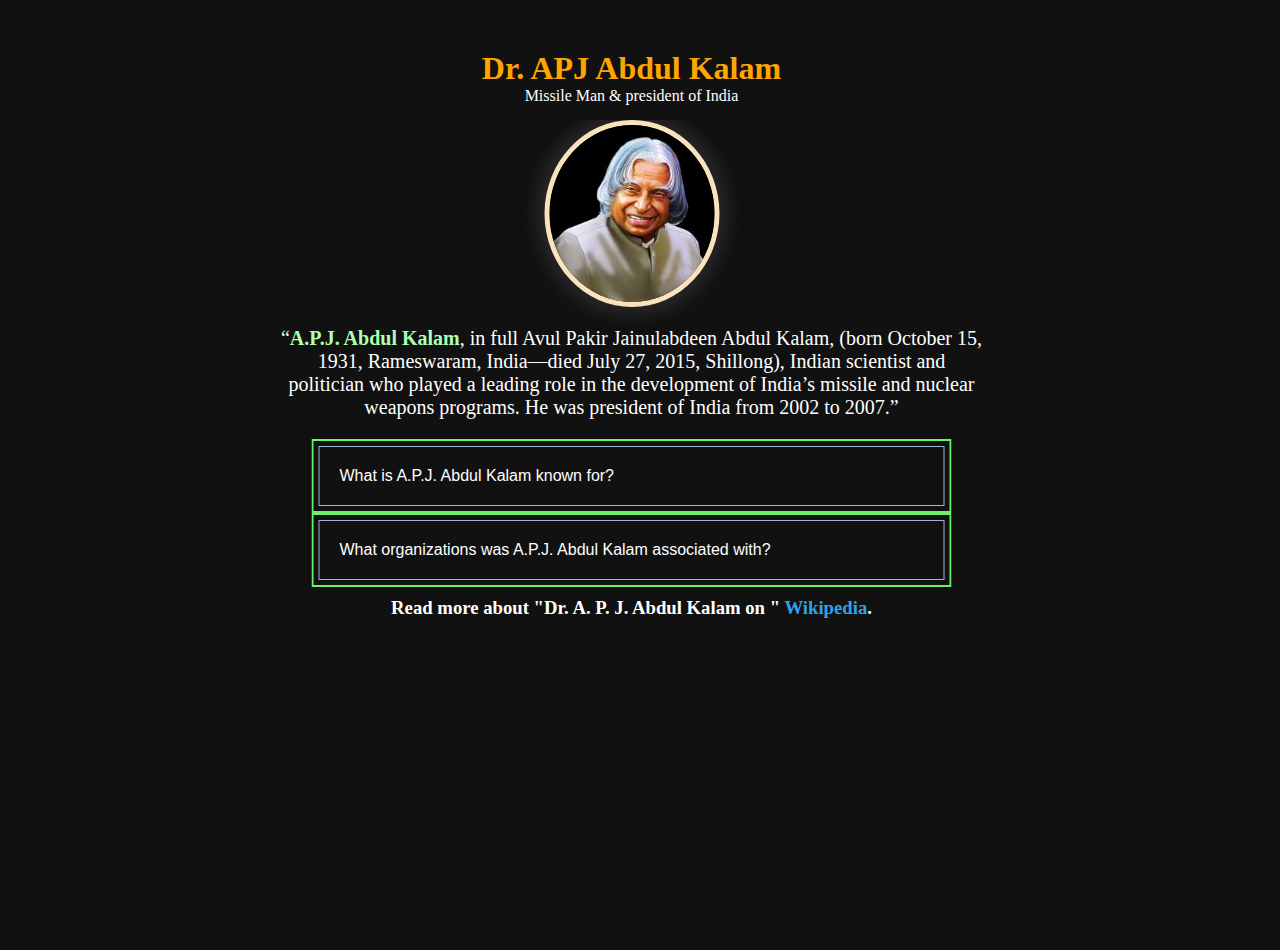
<file: Tribute page/index.html>
<!DOCTYPE html>
<html lang="en">

<head>
    <meta charset="UTF-8">
    <meta name="viewport" content="width=device-width, initial-scale=1.0">
    <title>Document</title>
    <style>
        * {
            margin: 0;
            padding: 0;
            box-sizing: border-box;
            overflow: hidden;

        }

        body {
            font-size: 16px;
            background-color: #111;
            color: #fff;
        }

        #main {
            position: absolute;
            top: 50%;
            left: 50%;
            transform: translate(-50%, -50%);
            width: 100%;
            height: 100%;
            overflow-y: scroll;
            padding-right: 17px;
            box-sizing: content-box;
            margin-top: 50px;
        }

        p {
            margin-bottom: 15px;
            font-family: Cambria, Cochin, Georgia, Times, 'Times New Roman', serif;
        }

        details {
            width: 100%;
            font-family: sans-serif;
            border: 2px solid rgb(105, 241, 105);
            padding: 5px;

        }

        details p {
            padding: 20px;
            color: #000;
            background: #fff;
        }

        summary {
            padding: 20px;
            border: 1px solid #9fb6ce;
            outline: none;
            cursor: pointer;
            display: flex;
        }

        section {
            max-width: 80%;
            width: 100%;
        }

        a {
            color: rgb(47, 161, 236);
            text-decoration: none;
        }

        h3 {
            margin: 10px;
        }

        #image {
            width: 100%;
            height: auto;
            max-width: 175px;
            margin-left: auto;
            margin-right: auto;
            display: block;
            border: 5px solid rgb(248, 227, 188);
            border-radius: 50%;
            box-shadow: 0px 0px 15px 10px #272525;
        }

        figcaption {
            margin: 20px;
            font-size: 20px;
            width: 55%;
        }

        #title {
            color: orange;
        }

        b {
            color: rgb(172, 255, 172);
        }

        #tribute-info {
            width: 50%;
        }

        @media screen and (max-width: 600px) {
            figcaption {
                width: 80%;
                font-size: 15px;
            }

            #tribute-info {
                width: 100%;
            }
            
            #main {
                margin-top: 0;
            }
        }
    </style>
</head>

<body>
    <center>
        <main id="main">
            <h1 id="title">Dr. APJ Abdul Kalam </h1>
            <p>Missile Man & president of India</p>
            <div id="img-div">
                <figure>
                    <img src="[data-uri]"
                        alt="" id="image" width="170" height="170">
                    <figcaption id="img-caption"><q><b>A.P.J. Abdul Kalam</b>, in full Avul Pakir Jainulabdeen Abdul
                            Kalam,
                            (born October 15, 1931, Rameswaram, India—died July 27, 2015, Shillong), Indian scientist
                            and politician who played a
                            leading role in the development of India’s missile and nuclear weapons programs.
                            He was president of India from 2002 to 2007.</q>
                    </figcaption>
                </figure>
            </div>

            <section id="tribute-info">
                <details>
                    <summary>What is A.P.J. Abdul Kalam known for?</summary>
                    <p>
                        A.P.J. Abdul Kalam served as president of the Republic of India from 2002 to 2007. As president,
                        Kalam promoted the advancement of the national nuclear weapons program. Kalam also devised a
                        20-year action plan to achieve economic growth through technological development in India.
                    </p>
                </details>

                <details>
                    <summary>What organizations was A.P.J. Abdul Kalam associated with?</summary>
                    <p>
                        A.P.J. Abdul Kalam attended the Madras Institute of Technology, where he received a degree in
                        aeronautical engineering in 1960. After graduation he joined the Defence Research and
                        Development Organisation (DRDO)—an Indian military research institute—and later the Indian Space
                        Research Organisation (ISRO). Kalam’s associations were not limited to research organizations:
                        he was also associated with political groups, such as the National Democratic Alliance (NDA).
                    </p>
                </details>
                <h3>
                    Read more about "Dr. A. P. J. Abdul Kalam on "
                    <a id="tribute-link" href="https://en.wikipedia.org/wiki/Norman_Borlaug"
                        target="_blank">Wikipedia</a>.
                </h3>
            </section>
        </main>
    </center>
    <script src="https://cdn.freecodecamp.org/testable-projects-fcc/v1/bundle.js"></script>
</body>

</html>
</file>
<file: Documentation Page/style.css>
* {
    margin: 0;
    padding: 0;
    box-sizing: border-box;
}

html, body {
    min-width: 290px;
    color: #4d4e53;
    background-color: #ffffff;
    font-family: 'Open Sans', Arial, sans-serif;
    line-height: 1.5;
}

#navbar {
    position: fixed;
    min-width: 290px;
    top: 0px;
    left: 0px;
    width: 300px;
    height: 100%;
    border-right: solid;
    border-color: rgba(0, 22, 22, 0.4);
}

header {
    color: black;
    margin: 10px;
    text-align: center;
    font-size: 1.8em;
    font-weight: thin;
}

#main-doc header {
    text-align: left;
    margin: 0px;
}

#navbar ul {
    height: 88%;
    padding: 0;
    overflow-y: auto;
    overflow-x: hidden;
}

#navbar li {
    color: #4d4e53;
    border-top: 1px solid;
    list-style: none;
    position: relative;
    width: 100%;
}

#navbar a {
    display: block;
    padding: 10px 30px;
    color: #4d4e53;
    text-decoration: none;
    cursor: pointer;
}

#main-doc {
    position: absolute;
    margin-left: 310px;
    padding: 20px;
    margin-bottom: 110px;
}

section article {
    color: #4d4e53;
    margin: 15px;
    font-size: 0.96em;
}

section li {
    margin: 15px 0px 0px 20px;
}

/* code {
    display: block;
    text-align: left;
    white-space: pre-line;
    position: relative;
    word-break: normal;
    word-wrap: normal;
    line-height: 2;
    background-color: #f7f7f7;
    padding: 15px;
    margin: 10px;
    border-radius: 5px;
} */

.textcode {
    font-family: Consolas, "courier new";
    color: crimson;
    background-color: #f1f1f1;
    /* padding: 2px; */
    font-size: 115%;
}

textarea {
    /* margin: 4px, 4px; */
    padding: 4px;
    /* background-color: #08c708; */
    width: 75%;
    overflow-x: auto;
    overflow-y: hidden;
    white-space: nowrap;
}

.button {
    display: inline-block;
    position: absolute;
    font-size: 0.9em;
    background-color: rgb(230, 14, 43);
    color: #fff;
    transition: all 300ms ease;
    cursor: pointer;
    width: 20%;
    height: 50px;
    margin-left: 20px;
    margin-top: -5px;
}

.button:hover {
    background-color: rgb(24, 40, 185);
    color: #fff;
}

.startertemplate {
    text-align-last: left;
    float: left;
    width: 100%;
    height: 400px;
}

.downloadbtn {
    font-weight: 500;
    color: #7952b3;
    border-color: #7952b3;
    width: 100px;
    height: 40px;
}

table {
    border: 1px solid #111;
    width: 800px;
    height: 150px;
    border-collapse: collapse;
}

th, td {
    text-align: left;
    border: 1px solid #111;
    padding: .75rem;
}

tr div {
    width: 250px;
}

.included {
    color: red;
}

.notincluded {
    color: rgb(136, 226, 17);
    background-color: #f8f9fa;
}

a {
    text-decoration: none;
}

@media only screen and (max-width: 600px) {
    #navbar ul {
        border: 1px solid;
        height: 207px;
    }
    #navbar {
        position: relative;
        top: 0;
        padding: 0;
        margin: 0;
        width: 100%;
        max-height: 275px;
        border: none;
        z-index: 1;
    }
    #main-doc {
        margin: 0;
        width: 100%;
    }
    .button {
        position: relative;
        font-size: 0.9em;
        background-color: rgb(230, 14, 43);
        color: #fff;
        transition: all 300ms ease;
        cursor: pointer;
        width: 150px;
        height: 50px;
        margin-left: 0;
        margin-top: 5px;
        margin-bottom: 10px;
    }
    .tablediv {
        overflow-x: auto;
    }
    textarea {
        width: 100%;
        margin-top: 15px;
    }
    .downloadbtn {
        margin: 10px 0 10px 0;
        width: 50%;
    }
}
</file>
